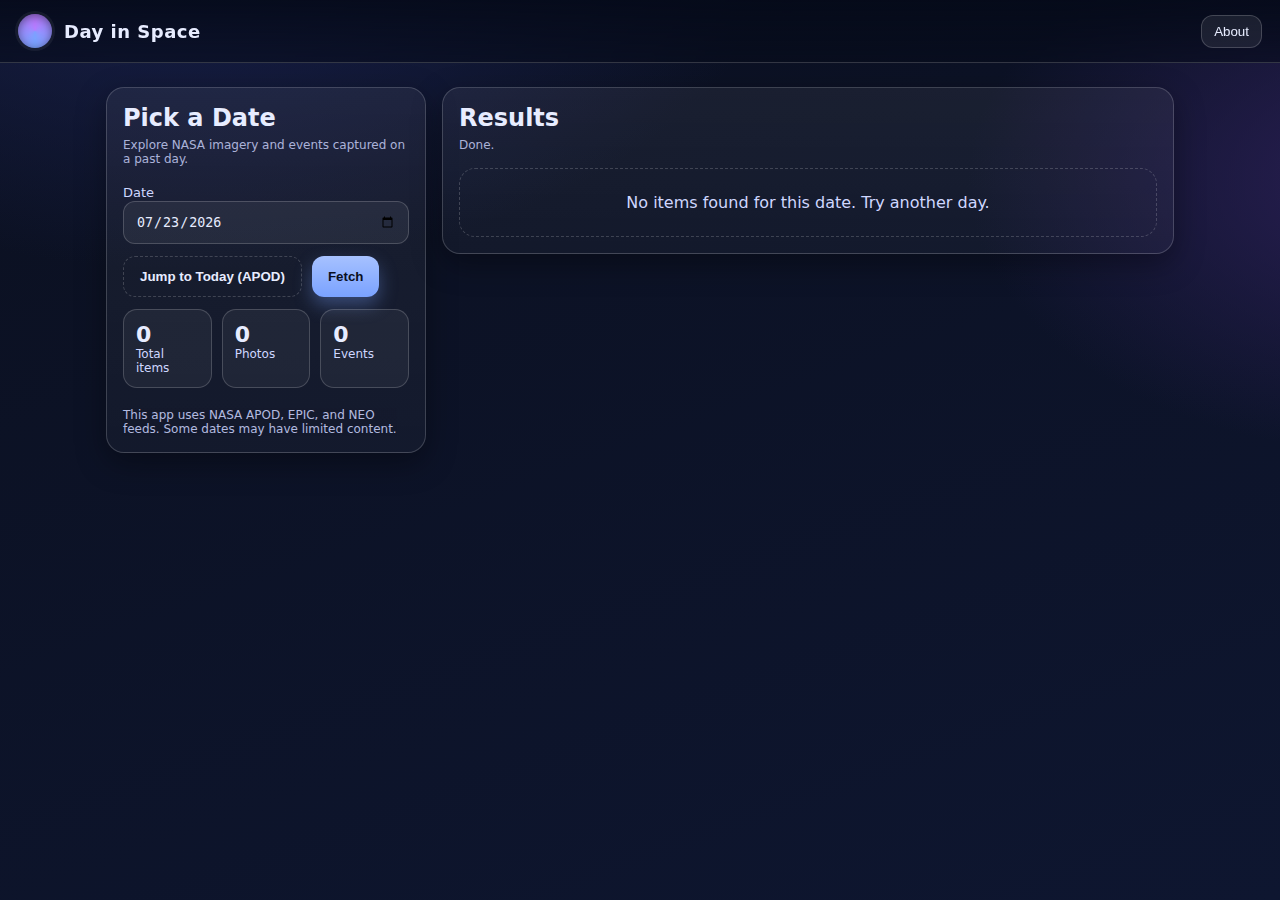
<file: index.html>
<!doctype html>
<html lang="en">
<head>
  <meta charset="utf-8">
  <title>NASA Day in Space</title>
  <meta name="viewport" content="width=device-width, initial-scale=1">
  <link href="./styles.css" rel="stylesheet">
</head>
<body>
  <div class="topbar">
    <div class="brand">
      <div class="logo" aria-hidden="true"></div>
      <h1>Day in Space</h1>
    </div>
    <div class="actions">
      <button id="aboutBtn" class="icon-btn" title="About">About</button>
    </div>
  </div>

  <div class="wrap">
    <!-- Sidebar Controls -->
    <aside class="card">
      <div class="card-head">
        <h2 style="margin:0 0 6px 0;">Pick a Date</h2>
        <div class="hint">Explore NASA imagery and events captured on a past day.</div>
      </div>
      <div class="card-body">
        <div class="fieldset">
          <div class="row">
            <div class="grow">
              <label for="date">Date</label>
              <input id="date" type="date" max="">
            </div>
          </div>

          <div class="row">
            <button id="todayBtn" class="btn ghost">Jump to Today (APOD)</button>
            <button id="fetchBtn" class="btn">Fetch</button>
          </div>

          <div class="kpis">
            <div class="kpi">
              <div class="n" id="kpiTotal">0</div>
              <div class="t">Total items</div>
            </div>
            <div class="kpi">
              <div class="n" id="kpiPhotos">0</div>
              <div class="t">Photos</div>
            </div>
            <div class="kpi">
              <div class="n" id="kpiEvents">0</div>
              <div class="t">Events</div>
            </div>
          </div>

          <div class="note">This app uses NASA APOD, EPIC, and NEO feeds. Some dates may have limited content.</div>
        </div>
      </div>
    </aside>

    <!-- Results -->
    <main class="card">
      <div class="card-head">
        <h2 style="margin:0 0 6px 0;">Results</h2>
        <div class="hint" id="status">Awaiting a date…</div>
      </div>
      <div class="card-body">
        <div id="results" class="grid"></div>
        <div id="empty" class="empty" style="display:none">No items found for this date. Try another day.</div>
      </div>
    </main>
  </div>

  <!-- About Panel -->
  <div id="aboutPanel" class="about" role="dialog" aria-modal="true" aria-labelledby="aboutTitle">
    <h3 id="aboutTitle">About Day in Space</h3>
    <p>Type a past date to see what NASA captured that day. You’ll get the Astronomy Picture of the Day, EPIC images of Earth (if available), and Near-Earth Object info.</p>
    <p class="tiny">Data: NASA Open APIs (APOD, EPIC, NEO). For production, consider proxying the API through a backend to keep keys private.</p>
  </div>

  <div id="toast" class="toast" role="status" aria-live="polite"></div>

  <script src="./app.js"></script>
</body>
</html>
</file>
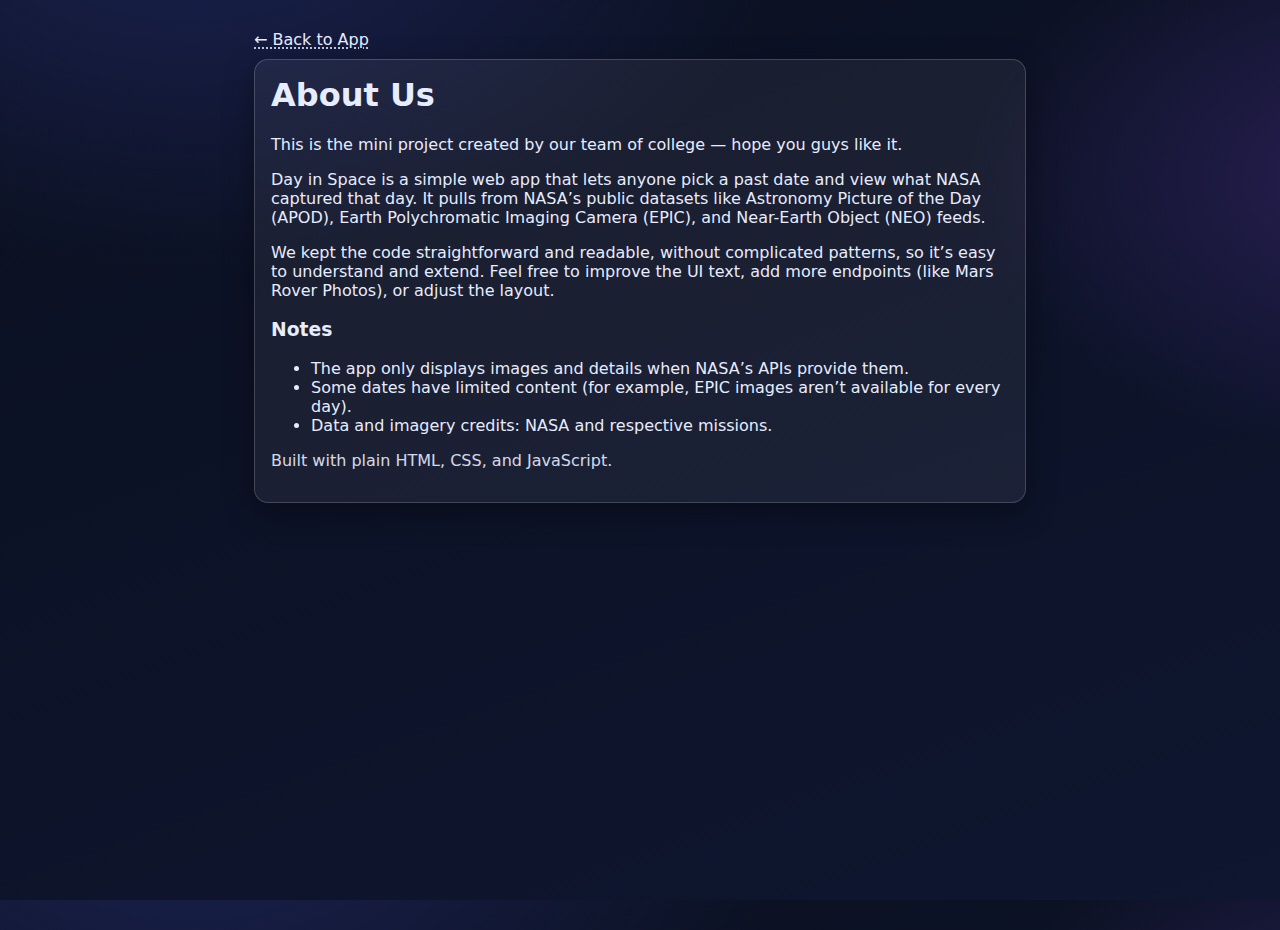
<file: about.html>
<!doctype html>
<html lang="en">

<head>
    <meta charset="utf-8">
    <title>About Us — Day in Space</title>
    <meta name="viewport" content="width=device-width, initial-scale=1">
    <link href="./styles.css" rel="stylesheet">
    <style>
        /* a light wrapper so this page stands alone nicely */
        .about-page {
            max-width: 800px;
            margin: 30px auto;
            padding: 0 14px;
        }

        .about-card {
            background: rgba(255, 255, 255, 0.06);
            border: 1px solid rgba(255, 255, 255, 0.18);
            border-radius: 14px;
            box-shadow: 0 10px 30px rgba(0, 0, 0, 0.35);
            padding: 16px;
        }

        .back-link {
            display: inline-block;
            margin-bottom: 10px;
            color: #e7ecff;
            text-decoration: underline dotted;
            text-underline-offset: 3px;
        }
    </style>
</head>

<body>
    <div class="about-page">
        <a class="back-link" href="./index.html">← Back to App</a>
        <div class="about-card">
            <h1 style="margin-top:0">About Us</h1>
            <p>
                This is the mini project created by our team of college — hope you guys like it.
            </p>
            <p>
                Day in Space is a simple web app that lets anyone pick a past date and view what NASA
                captured that day. It pulls from NASA’s public datasets like Astronomy Picture of the Day (APOD),
                Earth Polychromatic Imaging Camera (EPIC), and Near-Earth Object (NEO) feeds.
            </p>
            <p>
                We kept the code straightforward and readable, without complicated patterns, so it’s easy to
                understand and extend. Feel free to improve the UI text, add more endpoints (like Mars Rover Photos),
                or adjust the layout.
            </p>
            <h3>Notes</h3>
            <ul>
                <li>The app only displays images and details when NASA’s APIs provide them.</li>
                <li>Some dates have limited content (for example, EPIC images aren’t available for every day).</li>
                <li>Data and imagery credits: NASA and respective missions.</li>
            </ul>
            <p style="opacity:0.9">
                Built with plain HTML, CSS, and JavaScript.
            </p>
        </div>
    </div>
</body>

</html>
</file>
<file: styles.css>
:root{
  --bg:#0b1020;
  --bg2:#0e1630;
  --glass:rgba(255,255,255,0.08);
  --border:rgba(255,255,255,0.18);
  --text:#e7ecff;
  --muted:#9fb2ff;
  --accent:#7aa2ff;
  --accent2:#b77bff;
  --good:#78e08f;
  --warn:#ffd166;
  --bad:#ff6b6b;
  --card-radius:18px;
  --shadow: 0 10px 30px rgba(0,0,0,0.35);
}
*{box-sizing:border-box}
html,body{height:100%}
body{
  margin:0;
  font-family: ui-sans-serif, system-ui, -apple-system, Segoe UI, Roboto, "Helvetica Neue", Arial, "Noto Sans", "Apple Color Emoji", "Segoe UI Emoji";
  color:var(--text);
  background: radial-gradient(1000px 600px at 15% -10%, #1a2250 0%, transparent 60%),
              radial-gradient(800px 500px at 110% 20%, #2a1f55 0%, transparent 55%),
              linear-gradient(160deg, var(--bg) 0%, var(--bg2) 100%);
  overflow-y:auto;
}

/* Top Bar */
.topbar{
  position:sticky; top:0; z-index:50;
  display:flex; align-items:center; justify-content:space-between;
  padding:14px 18px;
  background: linear-gradient(180deg, rgba(5,10,25,0.9), rgba(5,10,25,0.55));
  backdrop-filter: blur(8px);
  border-bottom:1px solid var(--border);
}
.brand{
  display:flex; gap:12px; align-items:center;
  letter-spacing:0.5px;
}
.logo{
  width:34px;height:34px;border-radius:50%;
  background: conic-gradient(from 180deg, var(--accent), var(--accent2), var(--accent));
  box-shadow: 0 0 0 3px rgba(255,255,255,0.06), inset 0 2px 10px rgba(0,0,0,0.45);
}
.brand h1{
  margin:0;font-size:18px;font-weight:700;
}
.actions{
  display:flex; gap:10px; align-items:center;
}
.icon-btn{
  appearance:none;border:1px solid var(--border);
  background:var(--glass); color:var(--text);
  padding:8px 12px; border-radius:12px; cursor:pointer;
  display:flex; gap:8px; align-items:center;
  transition: transform .08s ease, background .2s ease, border-color .2s ease;
}
.icon-btn:hover{ background: rgba(255,255,255,0.12); border-color: rgba(255,255,255,0.28) }
.icon-btn:active{ transform: translateY(1px) scale(0.99) }

/* Layout */
.wrap{
  max-width:1100px; margin:24px auto; padding:0 16px;
  display:grid; grid-template-columns: 1fr; gap:16px;
}
@media(min-width:980px){
  .wrap{ grid-template-columns: 320px 1fr; align-items:start; }
}

/* Card */
.card{
  background: linear-gradient(180deg, rgba(255,255,255,0.06), rgba(255,255,255,0.03));
  border:1px solid var(--border);
  border-radius: var(--card-radius);
  box-shadow: var(--shadow);
  overflow:hidden;
}
.card-head{
  padding:16px 16px 0 16px;
}
.card-body{
  padding:16px;
}
.muted{ color:var(--muted) }
.small{ font-size:13px }
.hint{ color:#cfd7ff; font-size:12px; opacity:0.8 }

/* Controls */
.fieldset{
  display:grid; gap:12px;
}
label{ font-size:13px; color:#cfd7ff; }
input[type="date"]{
  width:100%; padding:12px 12px; color:var(--text);
  background:rgba(255,255,255,0.06); border:1px solid var(--border);
  border-radius:12px; outline:none;
}
.row{ display:flex; gap:10px }
.row .grow{ flex:1 }
.btn{
  appearance:none; border:none; color:#0a0f1f; font-weight:700;
  background:linear-gradient(180deg, #a6c1ff, #7aa2ff);
  padding:12px 16px; border-radius:12px; cursor:pointer;
  box-shadow: 0 8px 18px rgba(122,162,255,0.35);
  transition: transform .08s ease, filter .2s ease;
}
.btn:hover{ filter:brightness(1.06) }
.btn:active{ transform: translateY(1px) scale(0.995) }
.btn.ghost{
  background: transparent; color: var(--text);
  border:1px dashed var(--border); font-weight:600;
  box-shadow:none;
}

/* KPI */
.kpis{
  display:grid; grid-template-columns: repeat(3,1fr); gap:10px;
}
.kpi{
  background: rgba(255,255,255,0.05); border:1px solid var(--border);
  border-radius:14px; padding:12px;
}
.kpi .n{ font-size:22px; font-weight:800 }
.kpi .t{ font-size:12px; color:#cfd7ff }

/* Results */
.grid{
  display:grid; grid-template-columns: 1fr; gap:14px;
}
@media(min-width:720px){
  .grid{ grid-template-columns: repeat(2, 1fr); }
}
@media(min-width:1100px){
  .grid{ grid-template-columns: repeat(3, 1fr); }
}
.item{
  border:1px solid var(--border); border-radius:16px;
  overflow:hidden; background: rgba(255,255,255,0.05);
  display:flex; flex-direction:column;
}
.thumb{
  aspect-ratio: 16/10; width:100%; object-fit:cover; background:#0a0f1e;
}
.item .content{ padding:12px 12px 14px 12px; display:flex; flex-direction:column; gap:6px }
.badge{
  display:inline-block; font-size:11px; letter-spacing:0.3px;
  padding:4px 8px; border-radius:100px; border:1px solid var(--border);
  background: rgba(255,255,255,0.06);
}
.meta{ display:flex; gap:8px; align-items:center; color:#cfd7ff; font-size:12px }
.ellipsis{
  display:-webkit-box; -webkit-line-clamp:3; -webkit-box-orient:vertical; overflow:hidden;
}
.empty{
  padding:24px; border:1px dashed var(--border); border-radius:16px; text-align:center; color:#cfd7ff;
}

/* About Panel */
.about{
  position:fixed; right:16px; top:60px; width:320px; max-width:90vw;
  background: linear-gradient(180deg, rgba(255,255,255,0.08), rgba(255,255,255,0.04));
  border:1px solid var(--border); border-radius:16px; backdrop-filter: blur(10px);
  box-shadow: var(--shadow); padding:14px 14px 16px 14px; z-index:60; display:none;
}
.about.show{ display:block; animation: pop .15s ease-out }
@keyframes pop{ from{ transform:scale(0.98); opacity:0 } to{ transform:scale(1); opacity:1 } }
.about h3{ margin:6px 0 6px 0 }
.about p{ margin:6px 0; color:#dbe2ff; font-size:14px }
.about .tiny{ font-size:12px; color:#cfd7ffbb }

/* Footer note */
.note{ color:#cfd7ff; font-size:12px; opacity:0.85; padding:8px 0 0 0 }

/* Toast */
.toast{
  position:fixed; left:50%; bottom:16px; transform:translateX(-50%);
  padding:10px 14px; background:rgba(20,30,60,0.9); border:1px solid var(--border);
  color:var(--text); border-radius:12px; box-shadow:var(--shadow); display:none; z-index:80;
}
.toast.show{ display:block; animation: fade .2s ease-out }
@keyframes fade{ from{ opacity:0; transform:translate(-50%, 10px) } to{ opacity:1; transform:translate(-50%, 0) } }

/* Link look */
.link{ color:#cfd7ff; text-decoration:underline dotted; text-underline-offset:3px; }
</file>
